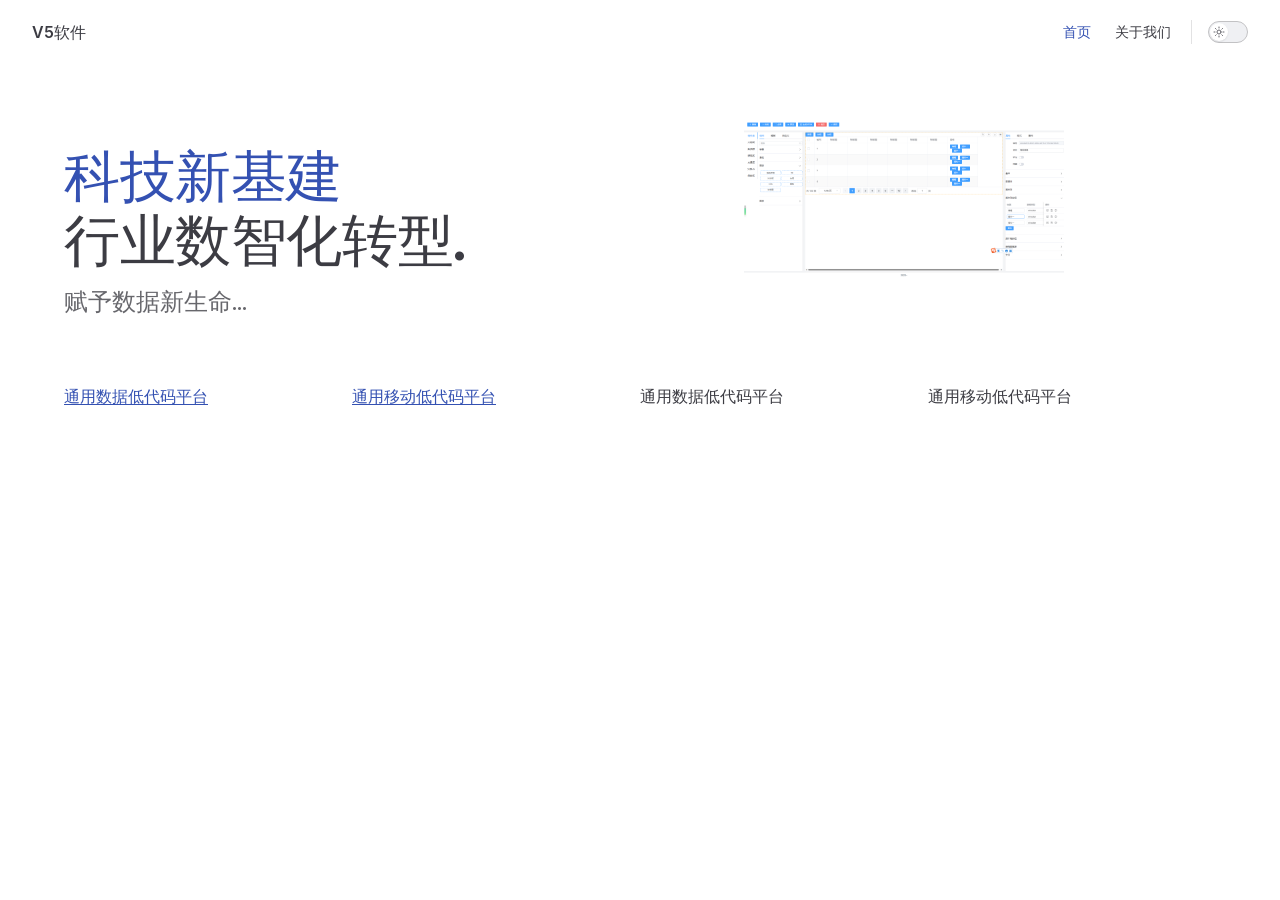
<file: index.html>
<!DOCTYPE html>
<html lang="en-US" dir="ltr">
  <head>
    <meta charset="utf-8">
    <meta name="viewport" content="width=device-width,initial-scale=1">
    <title>V5软件</title>
    <meta name="description" content="V5软件助你孵化创业.">
    <meta name="generator" content="VitePress v1.3.3">
    <link rel="preload stylesheet" href="/assets/style.CQ_fG63C.css" as="style">
    
    <script type="module" src="/assets/app.DhvTrluj.js"></script>
    <link rel="preload" href="/assets/inter-roman-latin.Di8DUHzh.woff2" as="font" type="font/woff2" crossorigin="">
    <link rel="modulepreload" href="/assets/chunks/theme.CN01qWNr.js">
    <link rel="modulepreload" href="/assets/chunks/framework.DOBovUZQ.js">
    <link rel="modulepreload" href="/assets/index.md.DxhDoK2J.lean.js">
    <script id="check-dark-mode">(()=>{const e=localStorage.getItem("vitepress-theme-appearance")||"auto",a=window.matchMedia("(prefers-color-scheme: dark)").matches;(!e||e==="auto"?a:e==="dark")&&document.documentElement.classList.add("dark")})();</script>
    <script id="check-mac-os">document.documentElement.classList.toggle("mac",/Mac|iPhone|iPod|iPad/i.test(navigator.platform));</script>
  </head>
  <body>
    <div id="app"><div class="Layout" data-v-5d98c3a5><!--[--><!--]--><!--[--><span tabindex="-1" data-v-0f60ec36></span><a href="#VPContent" class="VPSkipLink visually-hidden" data-v-0f60ec36> Skip to content </a><!--]--><!----><header class="VPNav" data-v-5d98c3a5 data-v-ae24b3ad><div class="VPNavBar home top" data-v-ae24b3ad data-v-6aa21345><div class="wrapper" data-v-6aa21345><div class="container" data-v-6aa21345><div class="title" data-v-6aa21345><div class="VPNavBarTitle" data-v-6aa21345 data-v-ab179fa1><a class="title" href="/" data-v-ab179fa1><!--[--><!--]--><!----><span data-v-ab179fa1>V5软件</span><!--[--><!--]--></a></div></div><div class="content" data-v-6aa21345><div class="content-body" data-v-6aa21345><!--[--><!--]--><div class="VPNavBarSearch search" data-v-6aa21345><!----></div><nav aria-labelledby="main-nav-aria-label" class="VPNavBarMenu menu" data-v-6aa21345 data-v-dc692963><span id="main-nav-aria-label" class="visually-hidden" data-v-dc692963> Main Navigation </span><!--[--><!--[--><a class="VPLink link VPNavBarMenuLink active" href="/" tabindex="0" data-v-dc692963 data-v-9c663999><!--[--><span data-v-9c663999>首页</span><!--]--></a><!--]--><!--[--><a class="VPLink link VPNavBarMenuLink" href="/about.html" tabindex="0" data-v-dc692963 data-v-9c663999><!--[--><span data-v-9c663999>关于我们</span><!--]--></a><!--]--><!--]--></nav><!----><div class="VPNavBarAppearance appearance" data-v-6aa21345 data-v-6c893767><button class="VPSwitch VPSwitchAppearance" type="button" role="switch" title="Switch to dark theme" aria-checked="false" data-v-6c893767 data-v-5337faa4 data-v-1d5665e3><span class="check" data-v-1d5665e3><span class="icon" data-v-1d5665e3><!--[--><span class="vpi-sun sun" data-v-5337faa4></span><span class="vpi-moon moon" data-v-5337faa4></span><!--]--></span></span></button></div><!----><div class="VPFlyout VPNavBarExtra extra" data-v-6aa21345 data-v-bb2aa2f0 data-v-b6c34ac9><button type="button" class="button" aria-haspopup="true" aria-expanded="false" aria-label="extra navigation" data-v-b6c34ac9><span class="vpi-more-horizontal icon" data-v-b6c34ac9></span></button><div class="menu" data-v-b6c34ac9><div class="VPMenu" data-v-b6c34ac9 data-v-b98bc113><!----><!--[--><!--[--><!----><div class="group" data-v-bb2aa2f0><div class="item appearance" data-v-bb2aa2f0><p class="label" data-v-bb2aa2f0>Appearance</p><div class="appearance-action" data-v-bb2aa2f0><button class="VPSwitch VPSwitchAppearance" type="button" role="switch" title="Switch to dark theme" aria-checked="false" data-v-bb2aa2f0 data-v-5337faa4 data-v-1d5665e3><span class="check" data-v-1d5665e3><span class="icon" data-v-1d5665e3><!--[--><span class="vpi-sun sun" data-v-5337faa4></span><span class="vpi-moon moon" data-v-5337faa4></span><!--]--></span></span></button></div></div></div><!----><!--]--><!--]--></div></div></div><!--[--><!--]--><button type="button" class="VPNavBarHamburger hamburger" aria-label="mobile navigation" aria-expanded="false" aria-controls="VPNavScreen" data-v-6aa21345 data-v-e5dd9c1c><span class="container" data-v-e5dd9c1c><span class="top" data-v-e5dd9c1c></span><span class="middle" data-v-e5dd9c1c></span><span class="bottom" data-v-e5dd9c1c></span></span></button></div></div></div></div><div class="divider" data-v-6aa21345><div class="divider-line" data-v-6aa21345></div></div></div><!----></header><!----><!----><div class="VPContent is-home" id="VPContent" data-v-5d98c3a5 data-v-1428d186><div class="VPHome" data-v-1428d186 data-v-686f80a6><!--[--><!--]--><div class="VPHero has-image VPHomeHero" data-v-686f80a6 data-v-303bb580><div class="container" data-v-303bb580><div class="main" data-v-303bb580><!--[--><!--]--><!--[--><h1 class="name" data-v-303bb580><span class="clip" data-v-303bb580>科技新基建</span></h1><p class="text" data-v-303bb580>行业数智化转型.</p><p class="tagline" data-v-303bb580>赋予数据新生命...</p><!--]--><!--[--><!--]--><!----><!--[--><!--]--></div><div class="image" data-v-303bb580><div class="image-container" data-v-303bb580><div class="image-bg" data-v-303bb580></div><!--[--><!--[--><img class="VPImage image-src" src="/head.png" alt="使用功能操作" data-v-8426fc1a><!--]--><!--]--></div></div></div></div><!--[--><!--]--><!--[--><!--]--><!----><!--[--><!--]--><div class="vp-doc container" style="" data-v-686f80a6 data-v-8e2d4988><!--[--><div style="position:relative;" data-v-686f80a6><div><div class="el-row" style=""><!--[--><div class="el-col el-col-6" style=""><!--[--><a href="http://lowcode.v5soft.com">通用数据低代码平台</a><!--]--></div><div class="el-col el-col-6" style=""><!--[--><a href="http://h5.v5soft.com">通用移动低代码平台</a><!--]--></div><div class="el-col el-col-6" style=""><!--[--> 通用数据低代码平台 <!--]--></div><div class="el-col el-col-6" style=""><!--[--> 通用移动低代码平台 <!--]--></div><!--]--></div></div></div><!--]--></div></div></div><!----><!--[--><!--]--></div></div>
    <script>window.__VP_HASH_MAP__=JSON.parse("{\"about.md\":\"BC_j9zxS\",\"index.md\":\"DxhDoK2J\"}");window.__VP_SITE_DATA__=JSON.parse("{\"lang\":\"en-US\",\"dir\":\"ltr\",\"title\":\"V5软件\",\"description\":\"V5软件助你孵化创业.\",\"base\":\"/\",\"head\":[],\"router\":{\"prefetchLinks\":true},\"appearance\":true,\"themeConfig\":{\"nav\":[{\"text\":\"首页\",\"link\":\"/\"},{\"text\":\"关于我们\",\"link\":\"/about\"}]},\"locales\":{},\"scrollOffset\":134,\"cleanUrls\":false}");</script>
    
  </body>
</html>
</file>
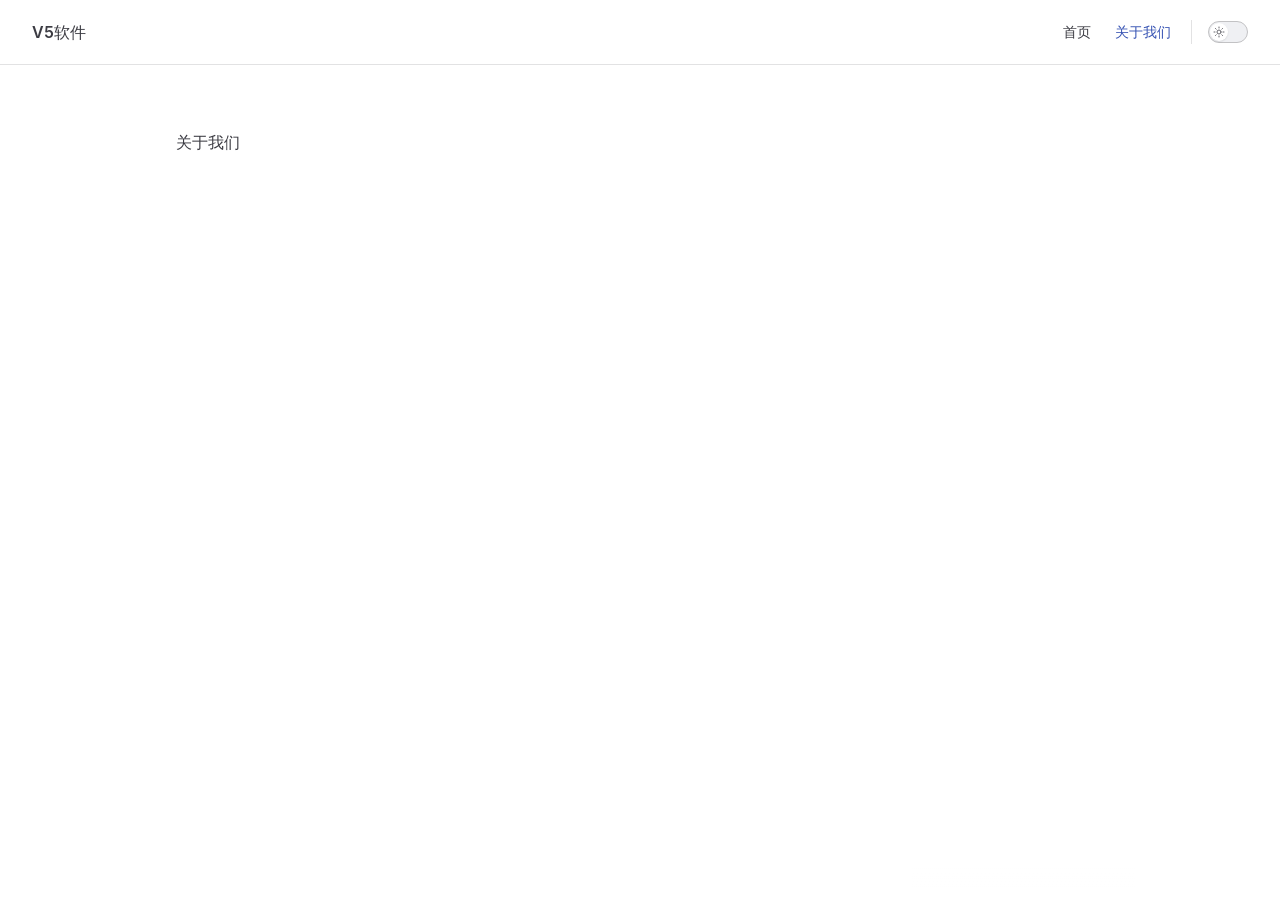
<file: about.html>
<!DOCTYPE html>
<html lang="en-US" dir="ltr">
  <head>
    <meta charset="utf-8">
    <meta name="viewport" content="width=device-width,initial-scale=1">
    <title>V5软件</title>
    <meta name="description" content="V5软件助你孵化创业.">
    <meta name="generator" content="VitePress v1.3.3">
    <link rel="preload stylesheet" href="/assets/style.CQ_fG63C.css" as="style">
    
    <script type="module" src="/assets/app.DhvTrluj.js"></script>
    <link rel="preload" href="/assets/inter-roman-latin.Di8DUHzh.woff2" as="font" type="font/woff2" crossorigin="">
    <link rel="modulepreload" href="/assets/chunks/theme.CN01qWNr.js">
    <link rel="modulepreload" href="/assets/chunks/framework.DOBovUZQ.js">
    <link rel="modulepreload" href="/assets/about.md.BC_j9zxS.lean.js">
    <script id="check-dark-mode">(()=>{const e=localStorage.getItem("vitepress-theme-appearance")||"auto",a=window.matchMedia("(prefers-color-scheme: dark)").matches;(!e||e==="auto"?a:e==="dark")&&document.documentElement.classList.add("dark")})();</script>
    <script id="check-mac-os">document.documentElement.classList.toggle("mac",/Mac|iPhone|iPod|iPad/i.test(navigator.platform));</script>
  </head>
  <body>
    <div id="app"><div class="Layout" data-v-5d98c3a5><!--[--><!--]--><!--[--><span tabindex="-1" data-v-0f60ec36></span><a href="#VPContent" class="VPSkipLink visually-hidden" data-v-0f60ec36> Skip to content </a><!--]--><!----><header class="VPNav" data-v-5d98c3a5 data-v-ae24b3ad><div class="VPNavBar top" data-v-ae24b3ad data-v-6aa21345><div class="wrapper" data-v-6aa21345><div class="container" data-v-6aa21345><div class="title" data-v-6aa21345><div class="VPNavBarTitle" data-v-6aa21345 data-v-ab179fa1><a class="title" href="/" data-v-ab179fa1><!--[--><!--]--><!----><span data-v-ab179fa1>V5软件</span><!--[--><!--]--></a></div></div><div class="content" data-v-6aa21345><div class="content-body" data-v-6aa21345><!--[--><!--]--><div class="VPNavBarSearch search" data-v-6aa21345><!----></div><nav aria-labelledby="main-nav-aria-label" class="VPNavBarMenu menu" data-v-6aa21345 data-v-dc692963><span id="main-nav-aria-label" class="visually-hidden" data-v-dc692963> Main Navigation </span><!--[--><!--[--><a class="VPLink link VPNavBarMenuLink" href="/" tabindex="0" data-v-dc692963 data-v-9c663999><!--[--><span data-v-9c663999>首页</span><!--]--></a><!--]--><!--[--><a class="VPLink link VPNavBarMenuLink active" href="/about.html" tabindex="0" data-v-dc692963 data-v-9c663999><!--[--><span data-v-9c663999>关于我们</span><!--]--></a><!--]--><!--]--></nav><!----><div class="VPNavBarAppearance appearance" data-v-6aa21345 data-v-6c893767><button class="VPSwitch VPSwitchAppearance" type="button" role="switch" title="Switch to dark theme" aria-checked="false" data-v-6c893767 data-v-5337faa4 data-v-1d5665e3><span class="check" data-v-1d5665e3><span class="icon" data-v-1d5665e3><!--[--><span class="vpi-sun sun" data-v-5337faa4></span><span class="vpi-moon moon" data-v-5337faa4></span><!--]--></span></span></button></div><!----><div class="VPFlyout VPNavBarExtra extra" data-v-6aa21345 data-v-bb2aa2f0 data-v-b6c34ac9><button type="button" class="button" aria-haspopup="true" aria-expanded="false" aria-label="extra navigation" data-v-b6c34ac9><span class="vpi-more-horizontal icon" data-v-b6c34ac9></span></button><div class="menu" data-v-b6c34ac9><div class="VPMenu" data-v-b6c34ac9 data-v-b98bc113><!----><!--[--><!--[--><!----><div class="group" data-v-bb2aa2f0><div class="item appearance" data-v-bb2aa2f0><p class="label" data-v-bb2aa2f0>Appearance</p><div class="appearance-action" data-v-bb2aa2f0><button class="VPSwitch VPSwitchAppearance" type="button" role="switch" title="Switch to dark theme" aria-checked="false" data-v-bb2aa2f0 data-v-5337faa4 data-v-1d5665e3><span class="check" data-v-1d5665e3><span class="icon" data-v-1d5665e3><!--[--><span class="vpi-sun sun" data-v-5337faa4></span><span class="vpi-moon moon" data-v-5337faa4></span><!--]--></span></span></button></div></div></div><!----><!--]--><!--]--></div></div></div><!--[--><!--]--><button type="button" class="VPNavBarHamburger hamburger" aria-label="mobile navigation" aria-expanded="false" aria-controls="VPNavScreen" data-v-6aa21345 data-v-e5dd9c1c><span class="container" data-v-e5dd9c1c><span class="top" data-v-e5dd9c1c></span><span class="middle" data-v-e5dd9c1c></span><span class="bottom" data-v-e5dd9c1c></span></span></button></div></div></div></div><div class="divider" data-v-6aa21345><div class="divider-line" data-v-6aa21345></div></div></div><!----></header><div class="VPLocalNav empty fixed" data-v-5d98c3a5 data-v-a6f0e41e><div class="container" data-v-a6f0e41e><!----><div class="VPLocalNavOutlineDropdown" style="--vp-vh:0px;" data-v-a6f0e41e data-v-17a5e62e><button data-v-17a5e62e>Return to top</button><!----></div></div></div><!----><div class="VPContent" id="VPContent" data-v-5d98c3a5 data-v-1428d186><div class="VPDoc has-aside" data-v-1428d186 data-v-39a288b8><!--[--><!--]--><div class="container" data-v-39a288b8><div class="aside" data-v-39a288b8><div class="aside-curtain" data-v-39a288b8></div><div class="aside-container" data-v-39a288b8><div class="aside-content" data-v-39a288b8><div class="VPDocAside" data-v-39a288b8 data-v-3f215769><!--[--><!--]--><!--[--><!--]--><nav aria-labelledby="doc-outline-aria-label" class="VPDocAsideOutline" data-v-3f215769 data-v-a5bbad30><div class="content" data-v-a5bbad30><div class="outline-marker" data-v-a5bbad30></div><div aria-level="2" class="outline-title" id="doc-outline-aria-label" role="heading" data-v-a5bbad30>On this page</div><ul class="VPDocOutlineItem root" data-v-a5bbad30 data-v-b933a997><!--[--><!--]--></ul></div></nav><!--[--><!--]--><div class="spacer" data-v-3f215769></div><!--[--><!--]--><!----><!--[--><!--]--><!--[--><!--]--></div></div></div></div><div class="content" data-v-39a288b8><div class="content-container" data-v-39a288b8><!--[--><!--]--><main class="main" data-v-39a288b8><div style="position:relative;" class="vp-doc _about" data-v-39a288b8><div><p>关于我们</p></div></div></main><footer class="VPDocFooter" data-v-39a288b8 data-v-e257564d><!--[--><!--]--><!----><!----></footer><!--[--><!--]--></div></div></div><!--[--><!--]--></div></div><!----><!--[--><!--]--></div></div>
    <script>window.__VP_HASH_MAP__=JSON.parse("{\"about.md\":\"BC_j9zxS\",\"index.md\":\"DxhDoK2J\"}");window.__VP_SITE_DATA__=JSON.parse("{\"lang\":\"en-US\",\"dir\":\"ltr\",\"title\":\"V5软件\",\"description\":\"V5软件助你孵化创业.\",\"base\":\"/\",\"head\":[],\"router\":{\"prefetchLinks\":true},\"appearance\":true,\"themeConfig\":{\"nav\":[{\"text\":\"首页\",\"link\":\"/\"},{\"text\":\"关于我们\",\"link\":\"/about\"}]},\"locales\":{},\"scrollOffset\":134,\"cleanUrls\":false}");</script>
    
  </body>
</html>
</file>
